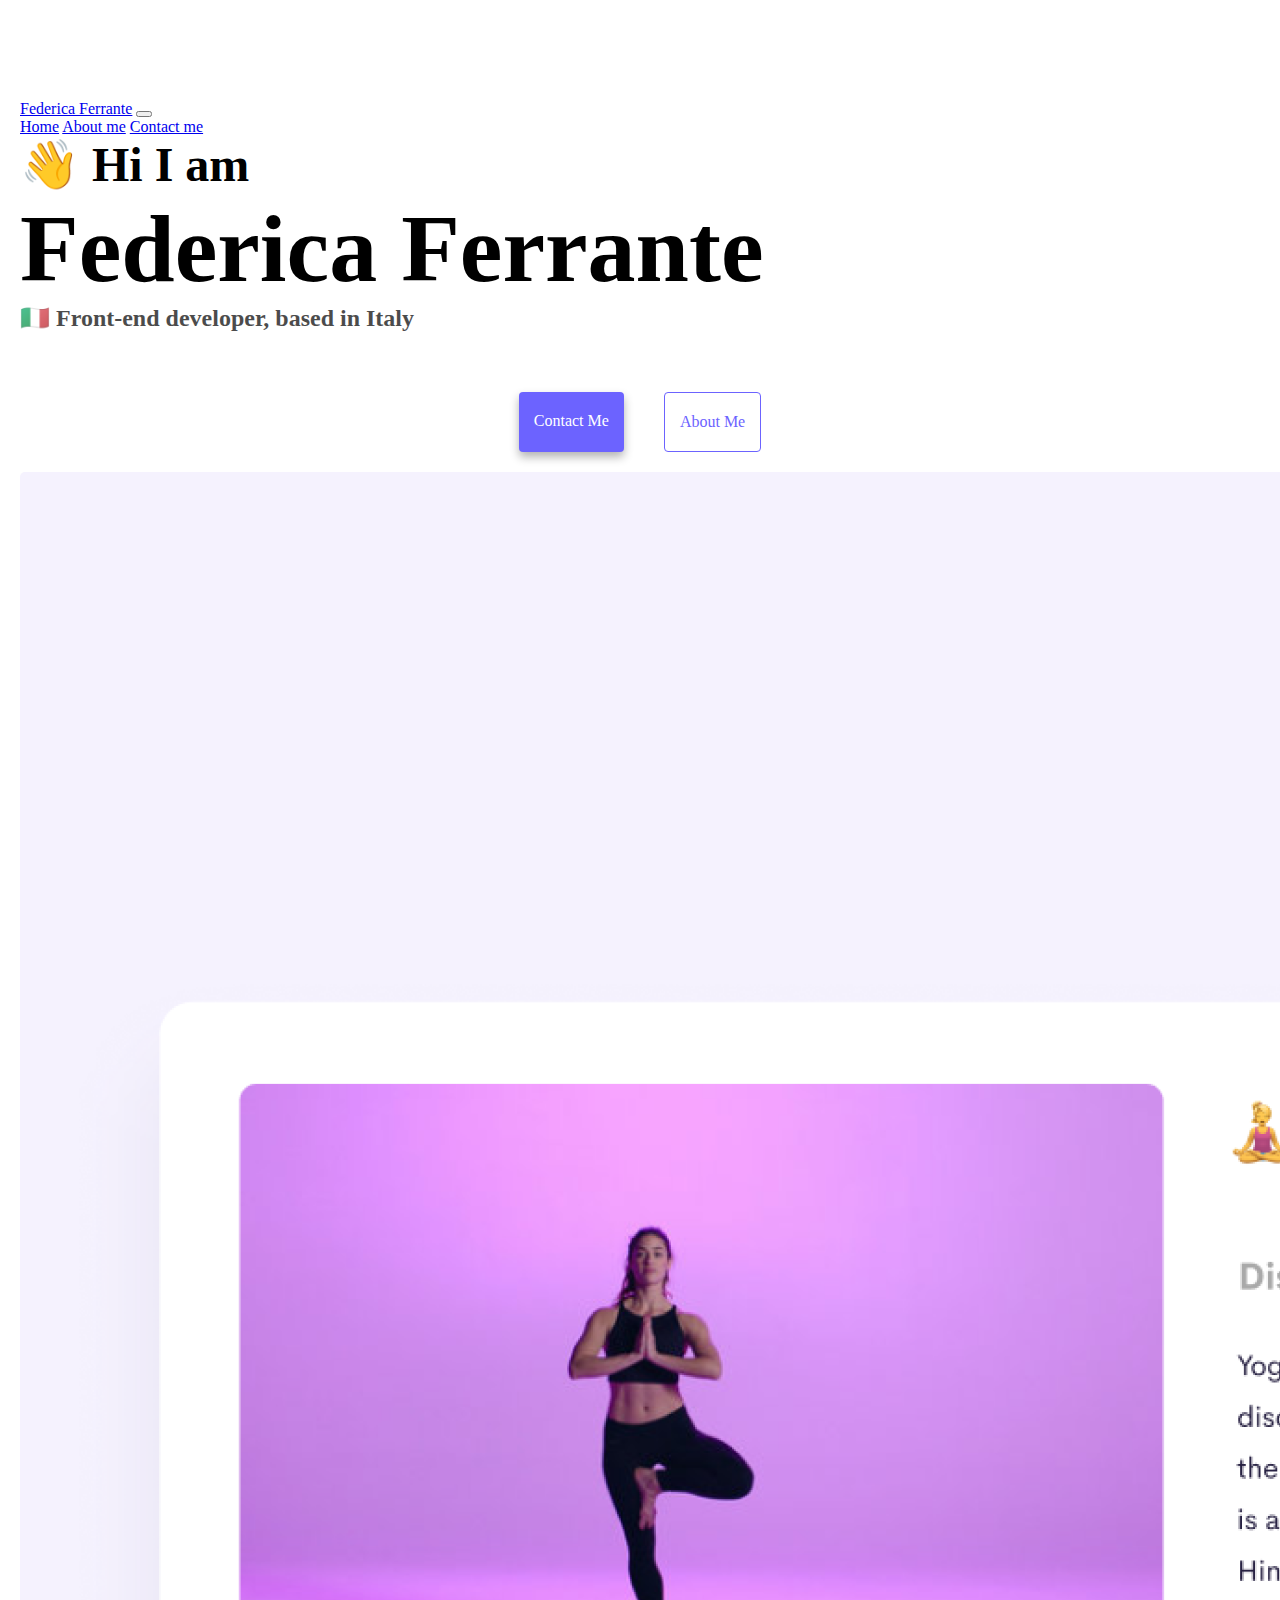
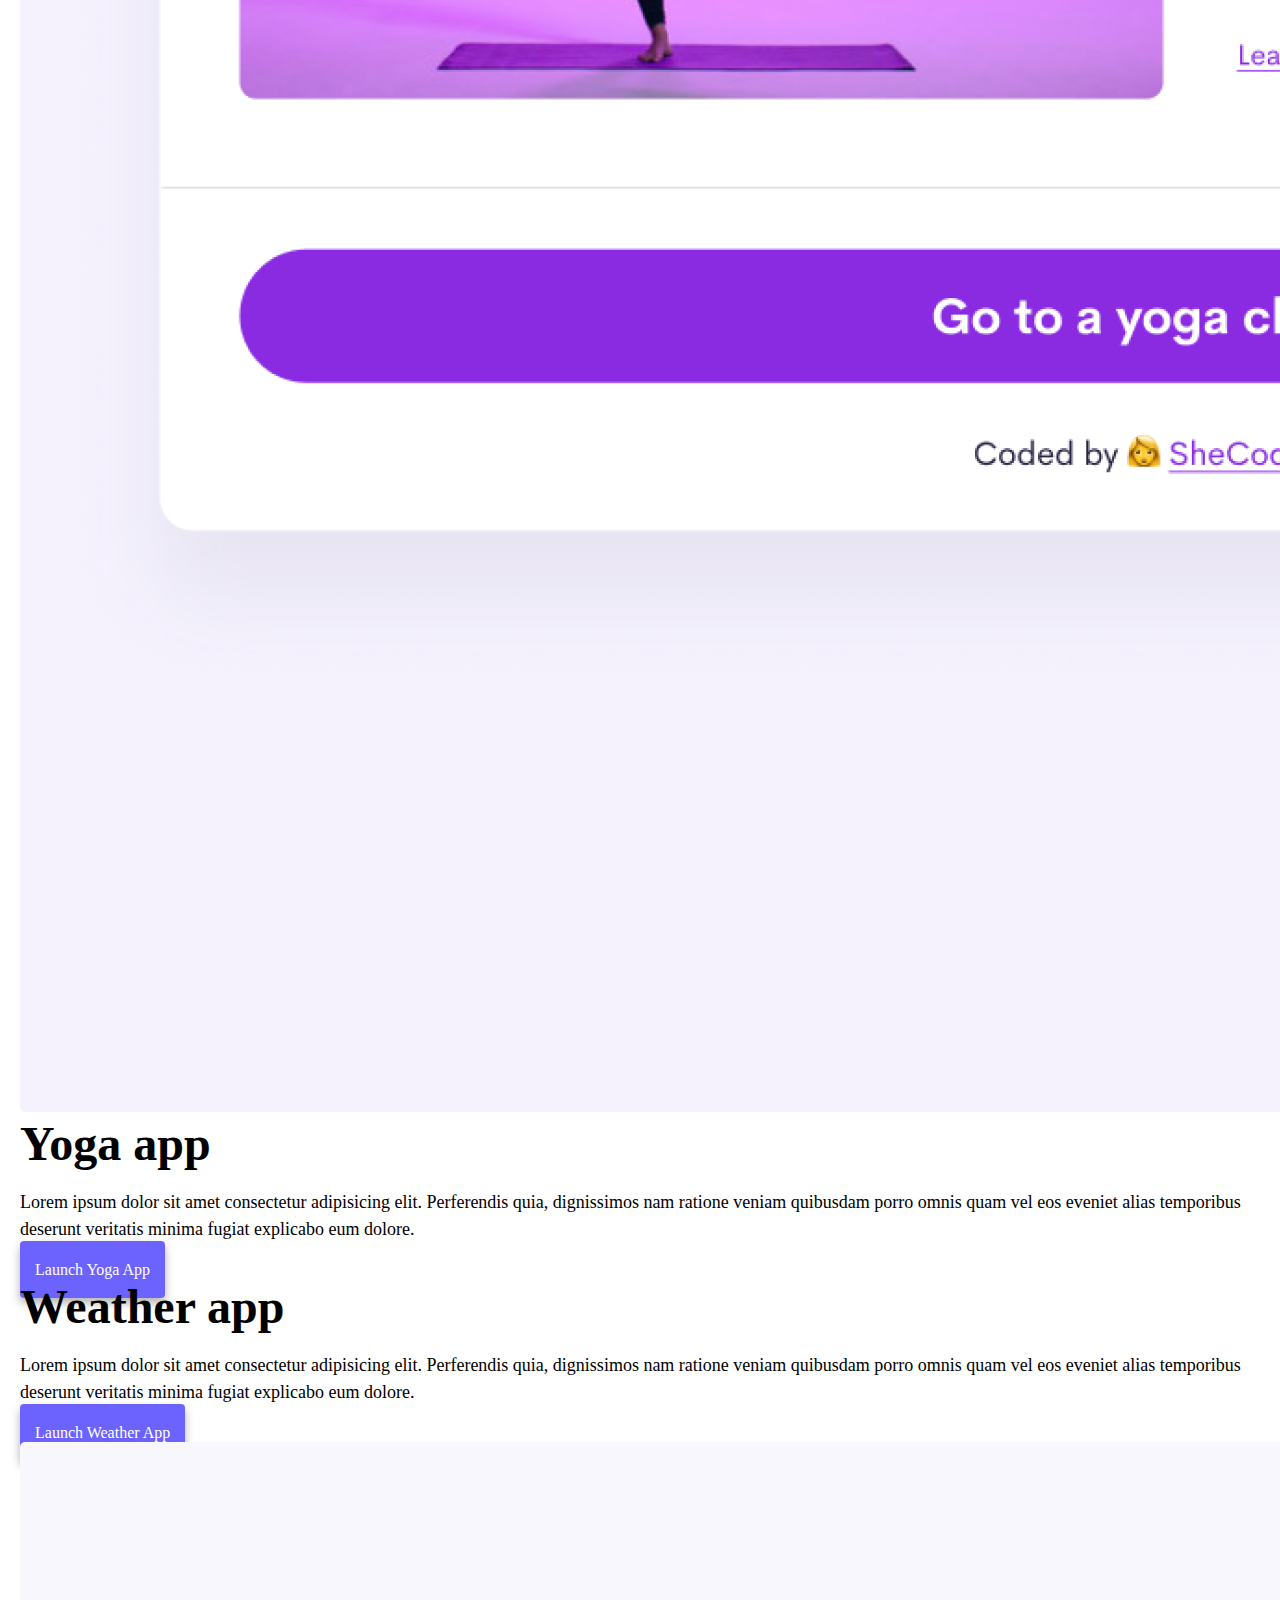
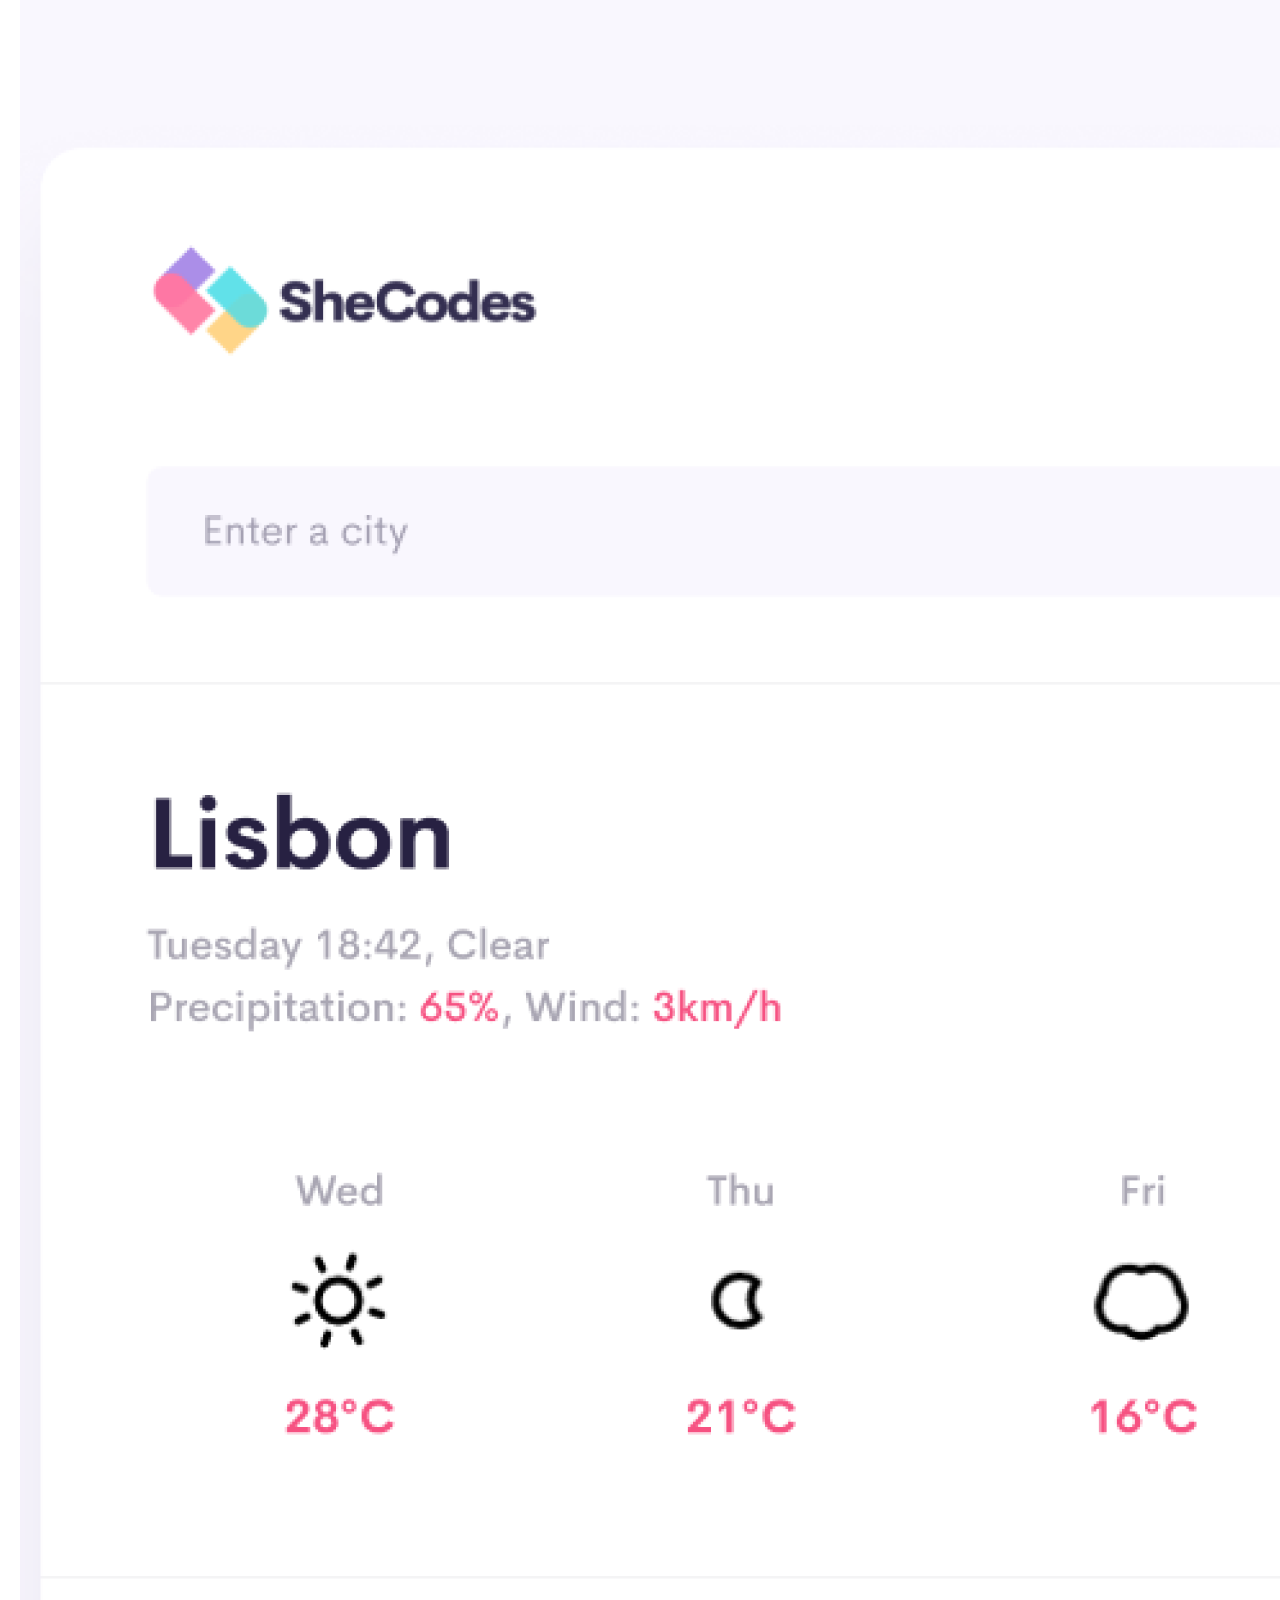
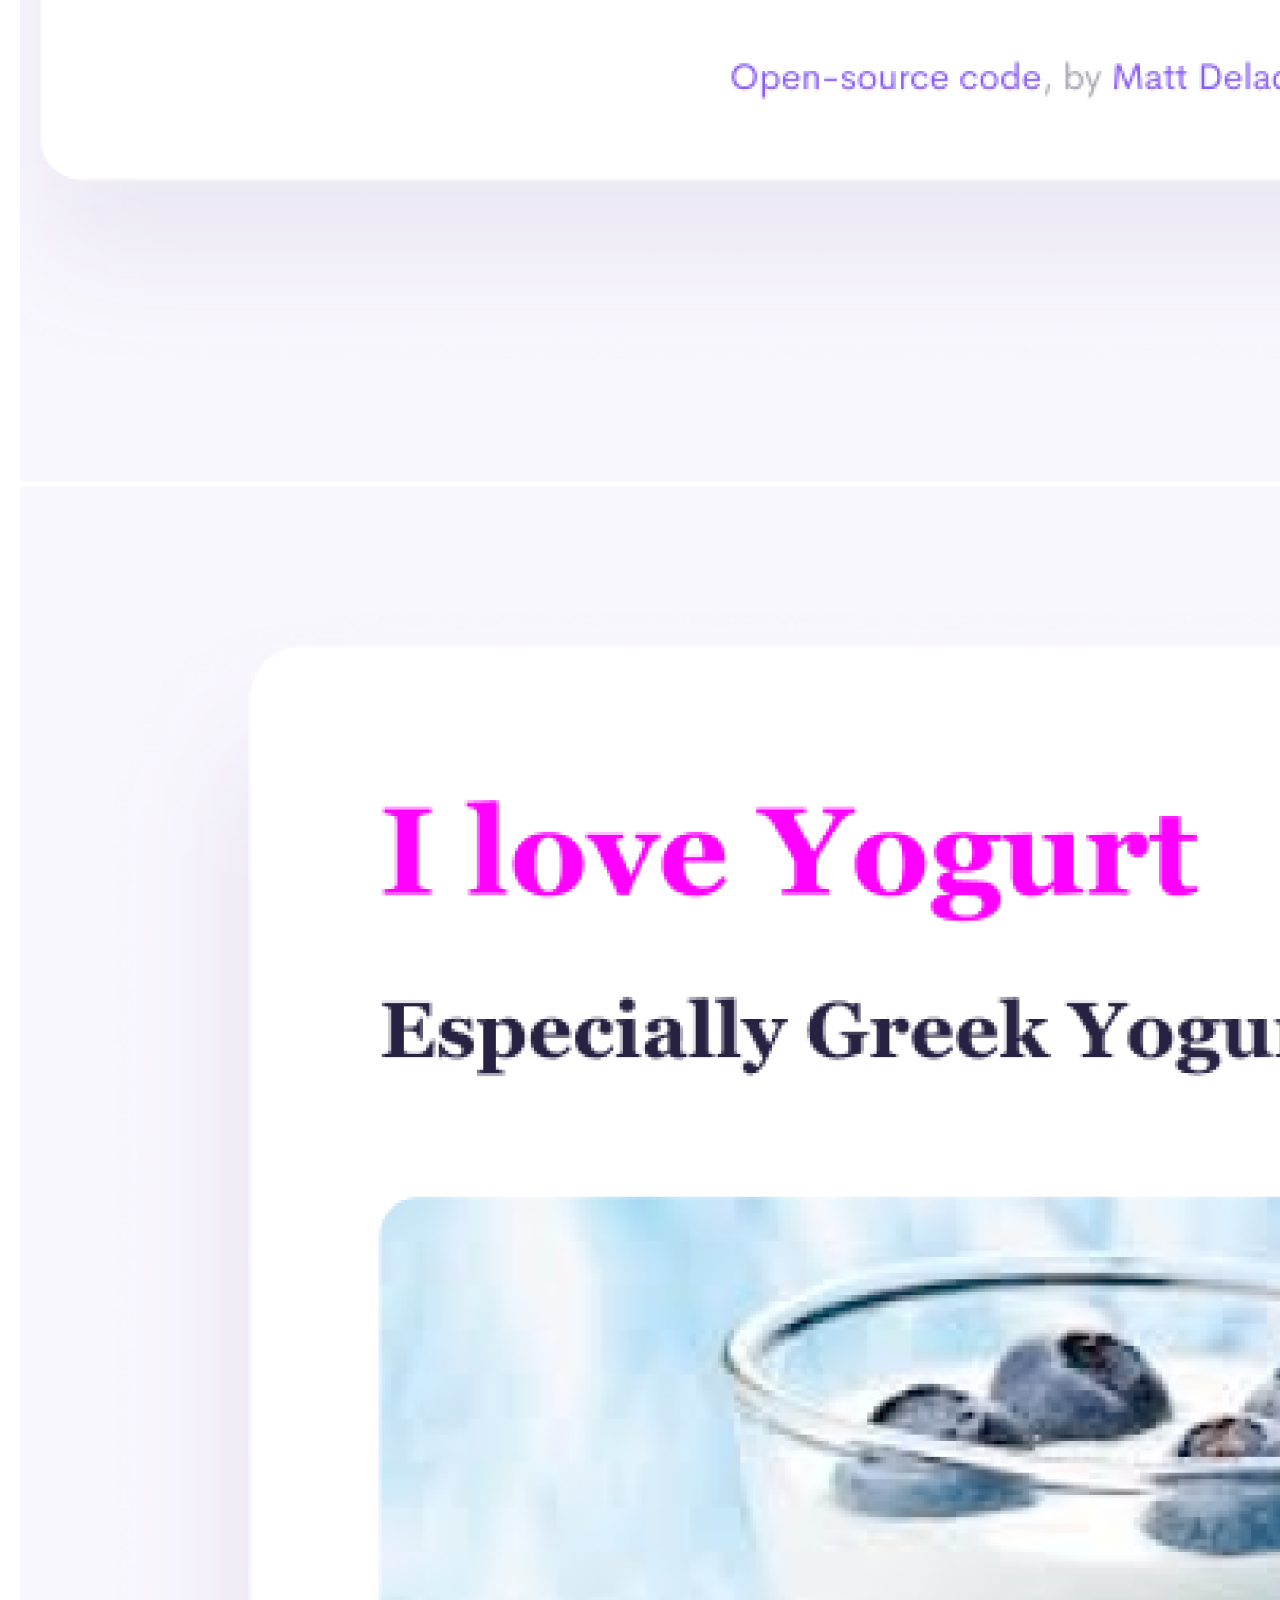
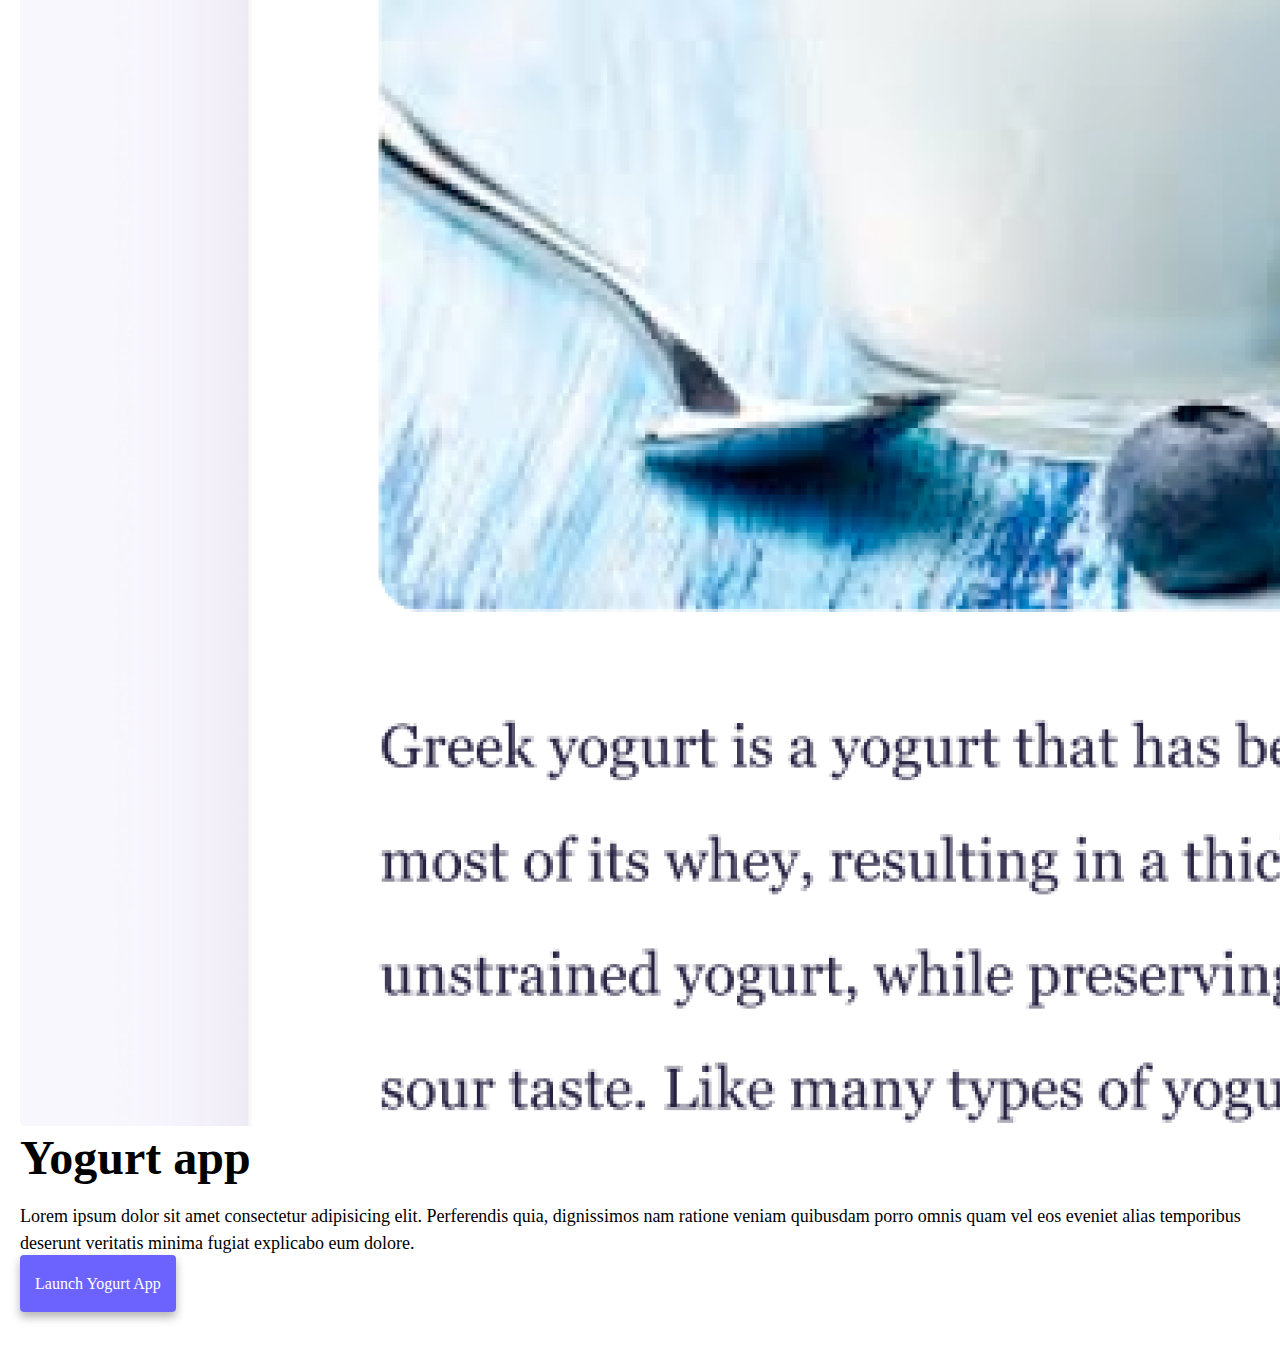
<file: index.html>
<!DOCTYPE html>
<html lang="en">
  <head>
    <meta charset="UTF-8" />
    <meta http-equiv="X-UA-Compatible" content="IE=edge" />
    <meta name="description" content="Federica Ferrante is a front-end developer based in Italy, check out her projects and contact her for job inquiries">
    <meta name="viewport" content="width=device-width, initial-scale=1.0" />
    <title>Front-end Developer - Federica Ferrante</title>
    <link
      href="https://cdn.jsdelivr.net/npm/bootstrap@5.3.0-alpha3/dist/css/bootstrap.min.css"
      rel="stylesheet"
      integrity="sha384-KK94CHFLLe+nY2dmCWGMq91rCGa5gtU4mk92HdvYe+M/SXH301p5ILy+dN9+nJOZ"
      crossorigin="anonymous"
    />
    <link rel="stylesheet" href="style.css" />
  </head>
  <body>
    <nav class="navbar fixed-top navbar-expand-lg bg-body-tertiary">
      <div class="container">
        <a class="navbar-brand" href="index.html" title="Homepage">Federica Ferrante</a>
        <button
          class="navbar-toggler"
          type="button"
          data-bs-toggle="collapse"
          data-bs-target="#navbarNavAltMarkup"
          aria-controls="navbarNavAltMarkup"
          aria-expanded="false"
          aria-label="Toggle navigation"
        >
          <span class="navbar-toggler-icon"></span>
        </button>
        <div class="collapse navbar-collapse" id="navbarNavAltMarkup">
          <div class="navbar-nav">
            <a class="nav-link active" aria-current="page" href="#">Home</a>
            <a class="nav-link" href="about.html" title="About Federica Ferrante">About me</a>
            <a class="nav-link" href="about.html#contact" title="Contact Federica Ferrante">Contact me</a>
          </div>
        </div>
      </div>
    </nav>
    <h2 class="text-center">👋 Hi I am</h2>
    <h1 class="text-center">Federica Ferrante</h1>
    <h3 class="text-center">🇮🇹 Front-end developer, based in Italy</h3>
    <div class="navigation-links mb-5">
      <a href="about.html#contact" class="contact-link" title="Contact Federica Ferrante">Contact me</a>
      <a href="about.html" class="about-link" title="About Federica Ferrante">About me</a>
    </div>
    <div class="container">
      <div class="row">
        <div class="col-sm-6">
          <img src="images/yoga.png" alt="Yoga project" class="img-fluid rounded d-none d-sm-block" />
        </div>
        <div class="col-sm-6">
          <h2 class="mb-3">
            Yoga app
          </h2>
          <p>
            Lorem ipsum dolor sit amet consectetur adipisicing elit. Perferendis
            quia, dignissimos nam ratione veniam quibusdam porro omnis quam vel
            eos eveniet alias temporibus deserunt veritatis minima fugiat
            explicabo eum dolore.
          </p>
          <div class="mt-5">
            <a href="#" class="primary-link project-link" title="Yoga Project">Launch Yoga App</a>
          </div>
        </div>
      </div>
      <div class="row mt-5">
        <div class="col-sm-6">
          <h2 class="mb-3">Weather app</h2>
          <p>
            Lorem ipsum dolor sit amet consectetur adipisicing elit. Perferendis
            quia, dignissimos nam ratione veniam quibusdam porro omnis quam vel
            eos eveniet alias temporibus deserunt veritatis minima fugiat
            explicabo eum dolore.
          </p>
          <div class="mb-5 mt-5">
            <a href="#" class="primary-link project-link" title="Weather project">Launch Weather App</a>
          </div>
        </div>
        <div class="col-sm-6">
          <img src="images/weather.png" alt="Weather project" class="img-fluid rounded d-none d-sm-block" />
        </div>
      </div>
      <div class="row mt-5">
        <div class="col-sm-6">
          <img src="images/yogurt.png" alt="Yogurt project" class="img-fluid rounded rounded d-none d-sm-block" />
        </div>
        <div class="col-sm-6">
          <h2 class="mb-3">Yogurt app</h2>
          <p>
            Lorem ipsum dolor sit amet consectetur adipisicing elit. Perferendis
            quia, dignissimos nam ratione veniam quibusdam porro omnis quam vel
            eos eveniet alias temporibus deserunt veritatis minima fugiat
            explicabo eum dolore.
          </p>
          <div class="mt-5">
            <a href="#" class="primary-link project-link" title="Yogurt project">Launch Yogurt App</a>
          </div>
        </div>
      </div>
    </div>
    <script
      src="https://cdn.jsdelivr.net/npm/bootstrap@5.3.0-alpha3/dist/js/bootstrap.bundle.min.js"
      integrity="sha384-ENjdO4Dr2bkBIFxQpeoTz1HIcje39Wm4jDKdf19U8gI4ddQ3GYNS7NTKfAdVQSZe"
      crossorigin="anonymous"
    ></script>
  </body>
</html>
</file>
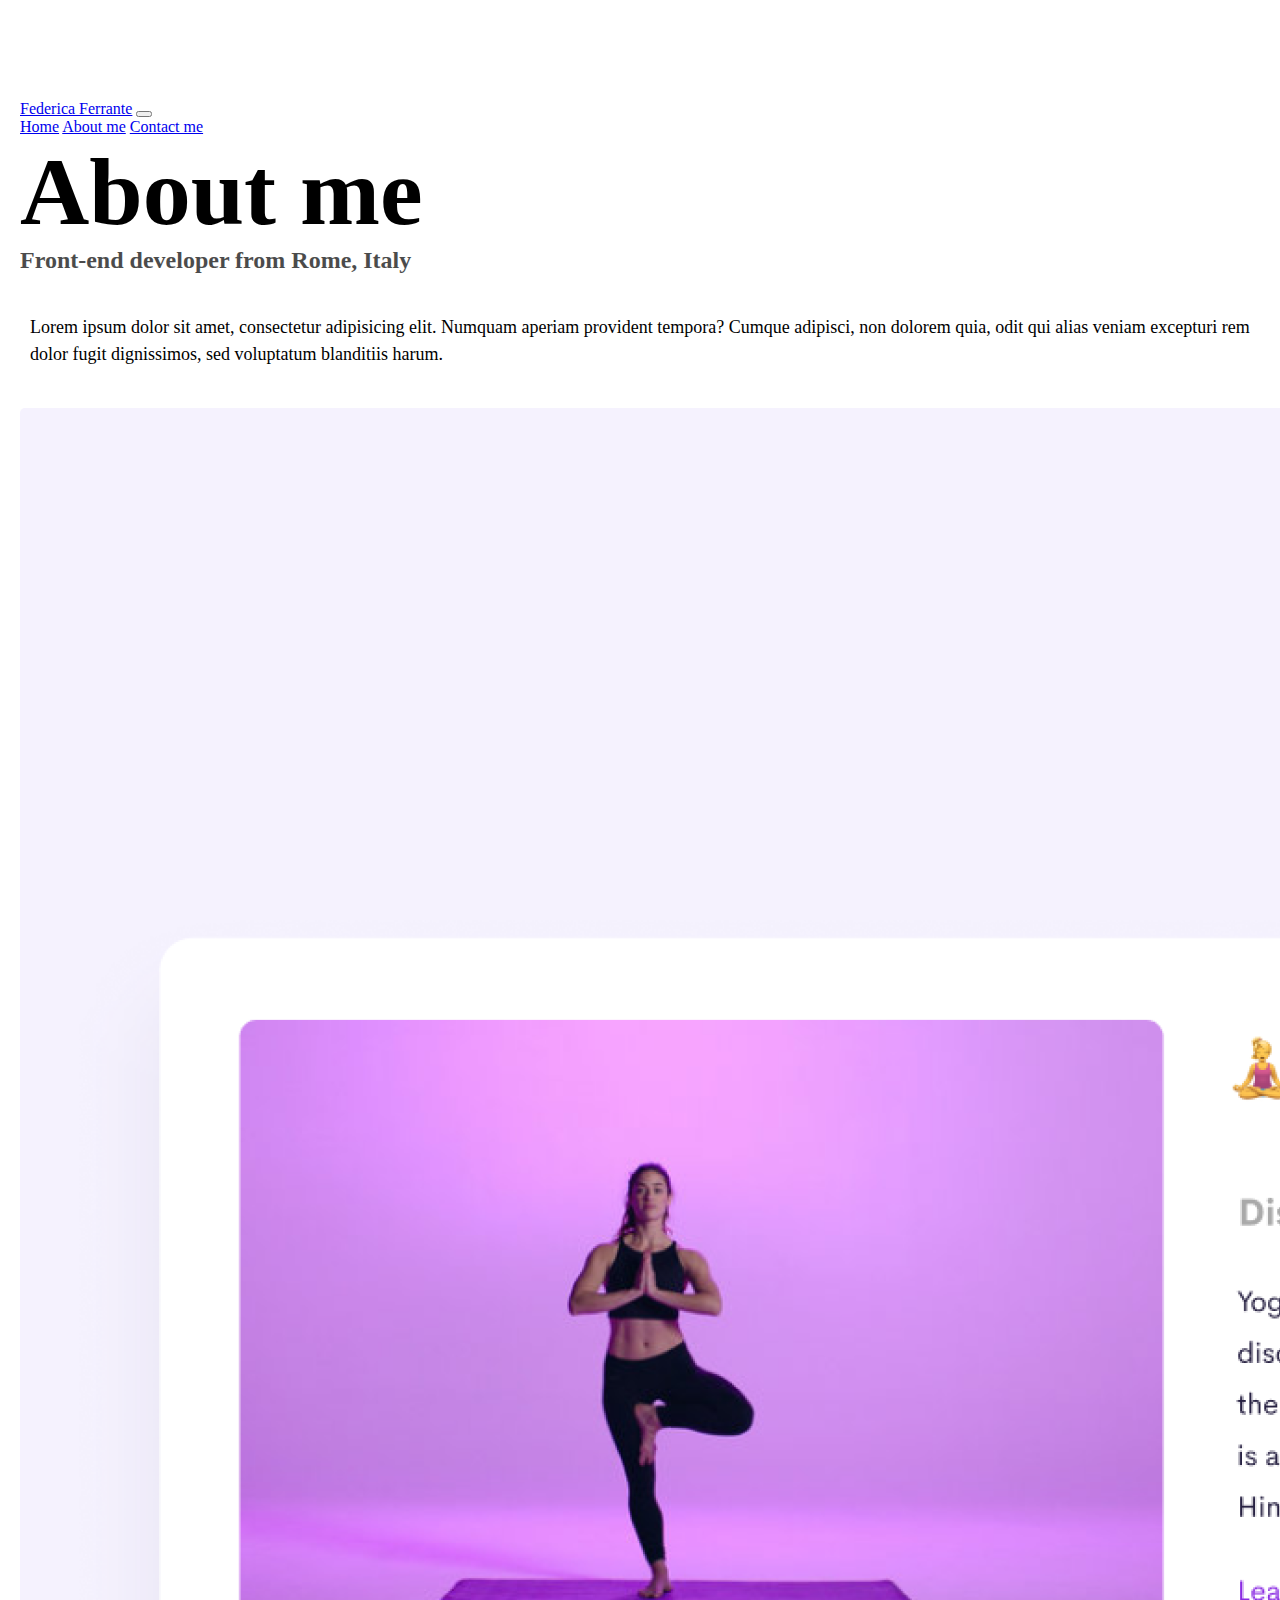
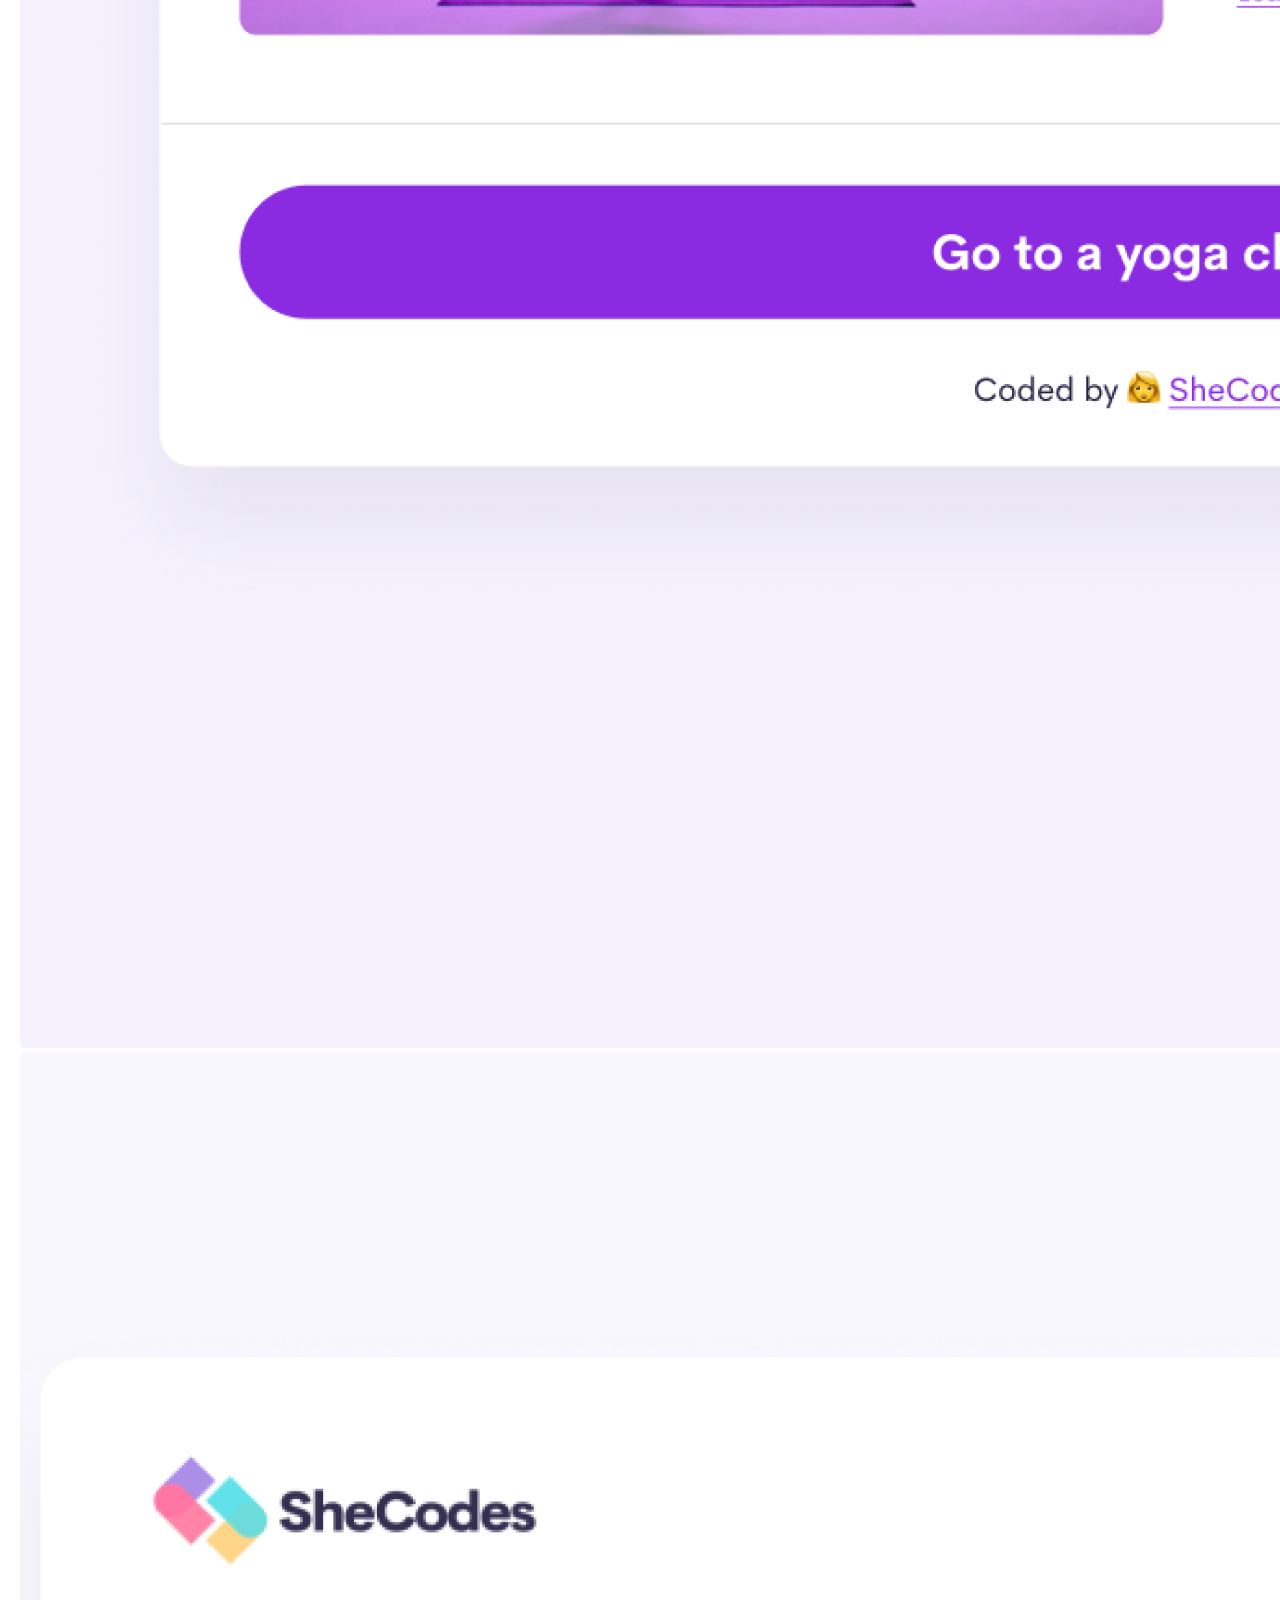
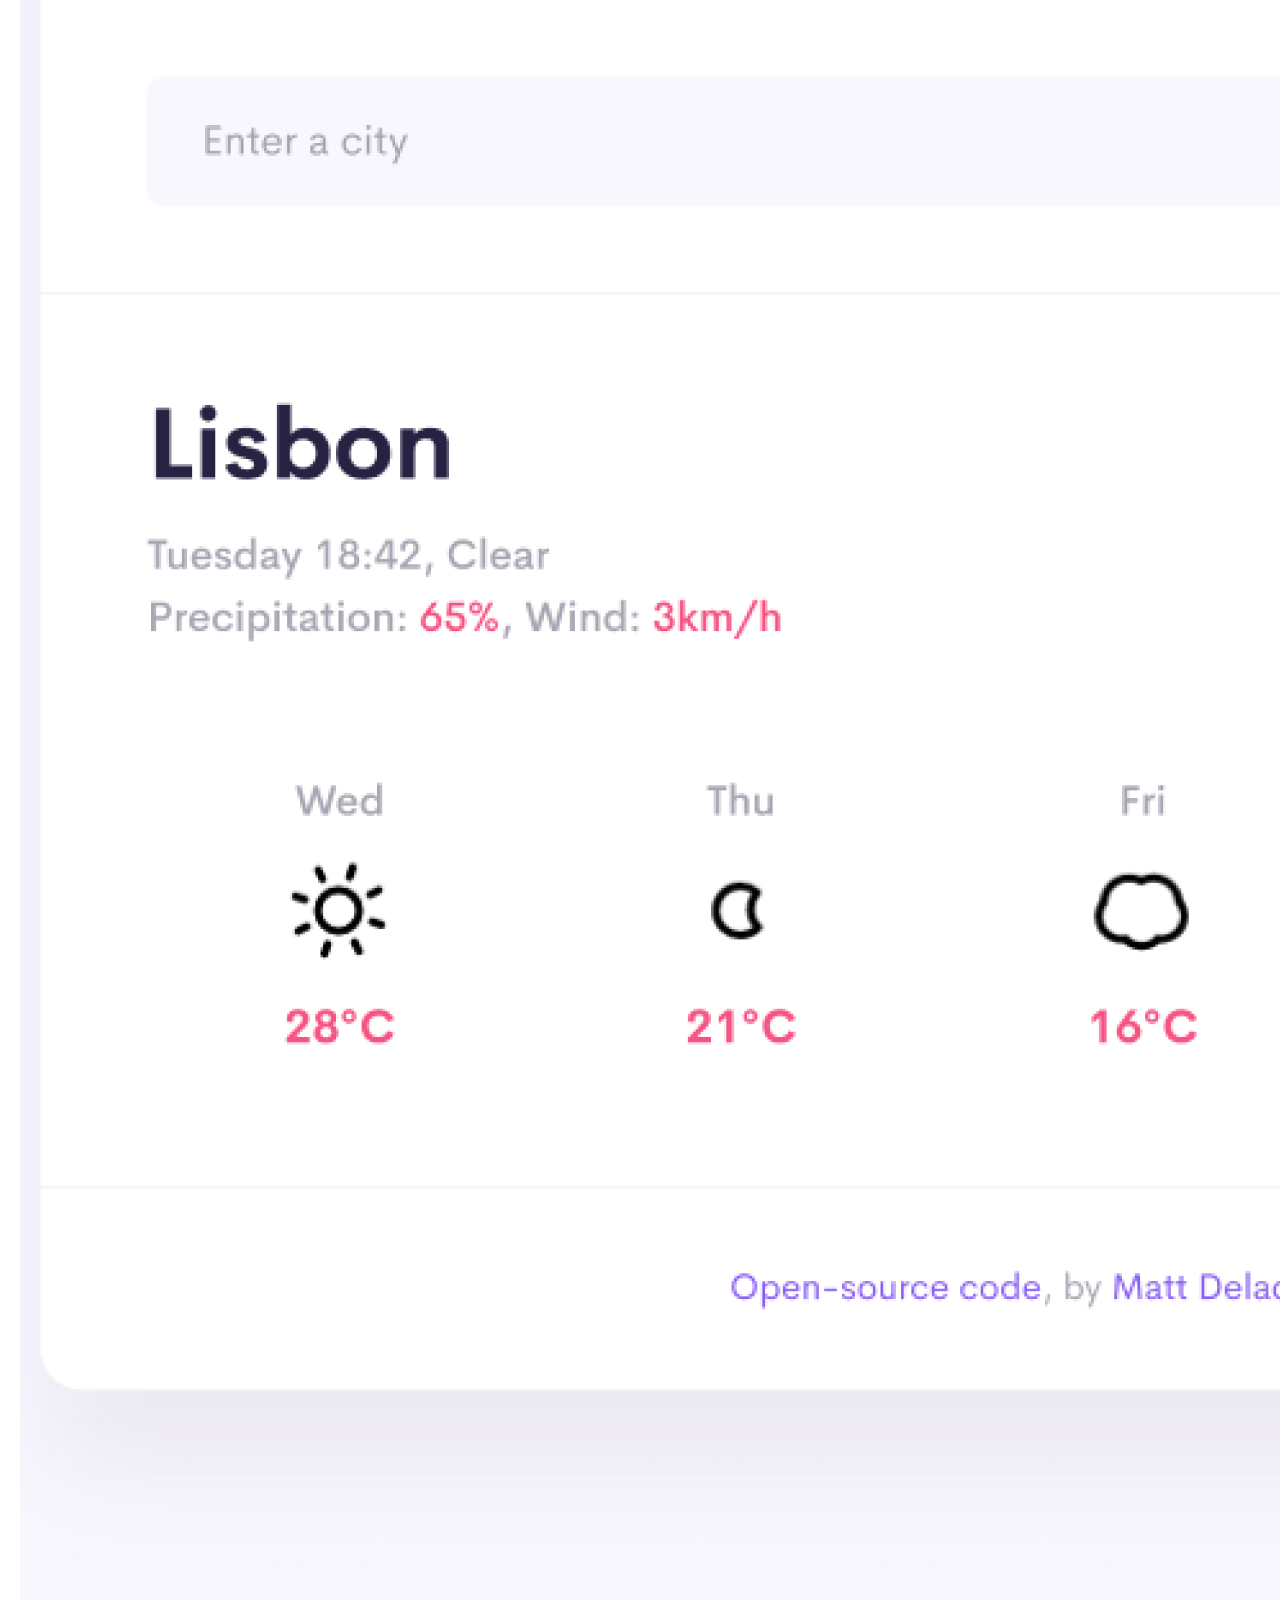
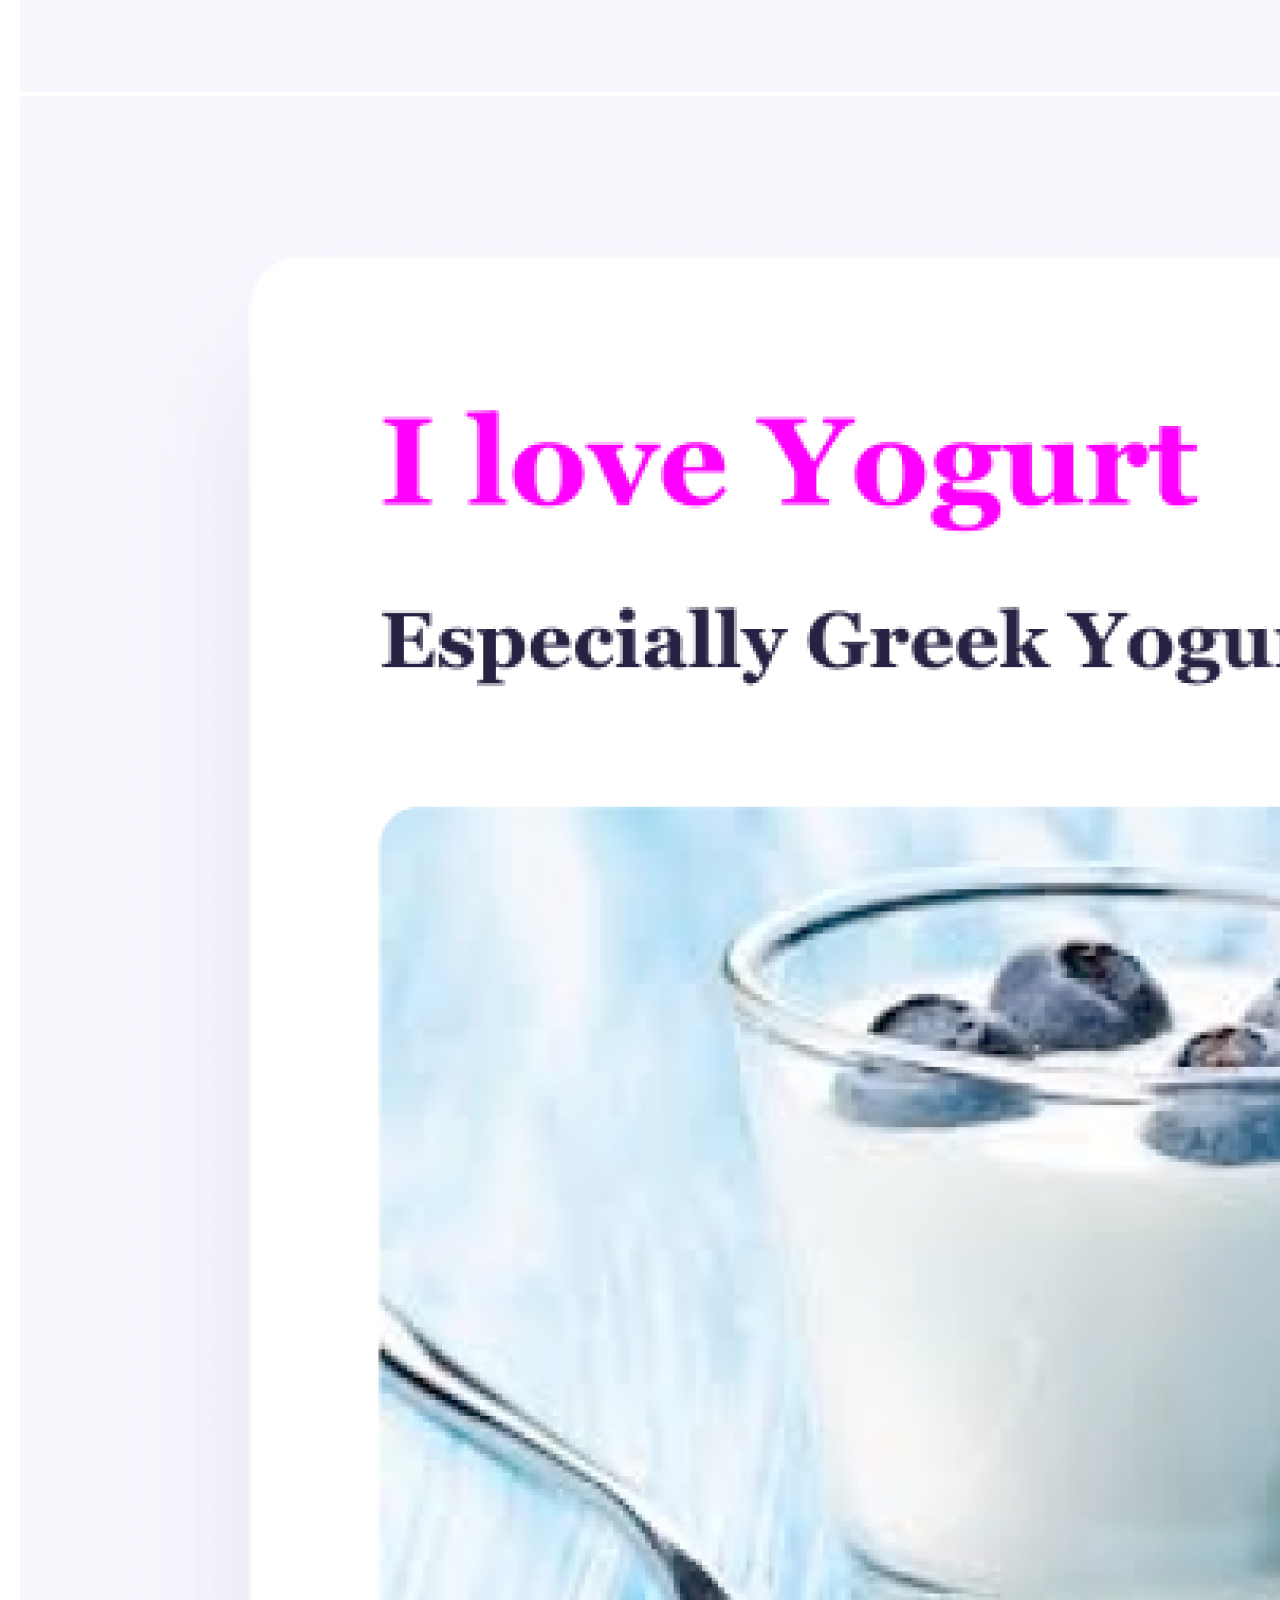
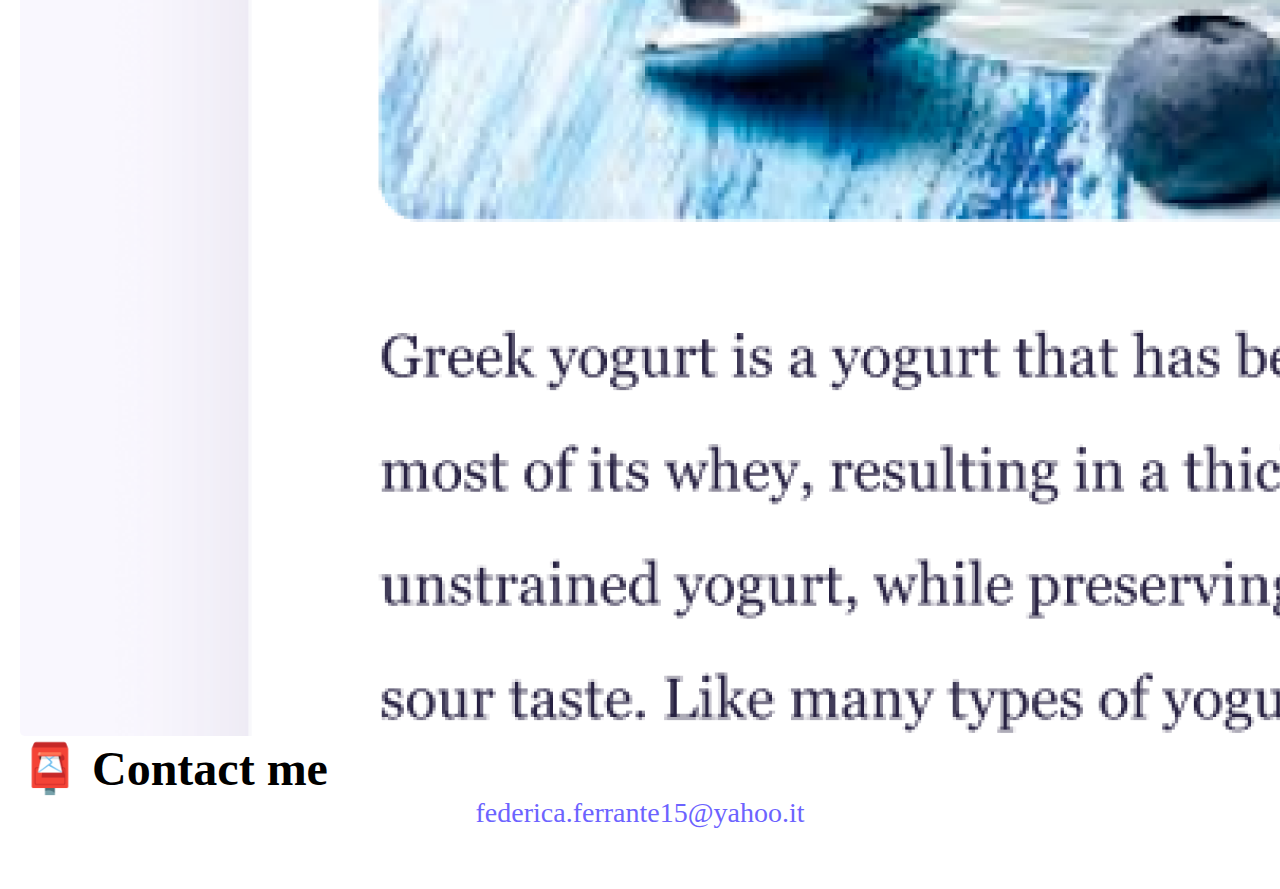
<file: about.html>
<!DOCTYPE html>
<html lang="en">
  <head>
    <meta charset="UTF-8" />
    <meta http-equiv="X-UA-Compatible" content="IE=edge" />
    <meta name="description" content="About Federica Ferrante, a front-end developer based in Italy">
    <meta name="viewport" content="width=device-width, initial-scale=1.0" />
    <title>About me - Federica Ferrante</title>
    <link
      href="https://cdn.jsdelivr.net/npm/bootstrap@5.3.0-alpha3/dist/css/bootstrap.min.css"
      rel="stylesheet"
      integrity="sha384-KK94CHFLLe+nY2dmCWGMq91rCGa5gtU4mk92HdvYe+M/SXH301p5ILy+dN9+nJOZ"
      crossorigin="anonymous"
    />
    <link rel="stylesheet" href="style.css" />
  </head>
  <body>
    <nav class="navbar fixed-top navbar-expand-lg bg-body-tertiary">
      <div class="container">
        <a class="navbar-brand" href="index.html">Federica Ferrante</a>
        <button
          class="navbar-toggler"
          type="button"
          data-bs-toggle="collapse"
          data-bs-target="#navbarNavAltMarkup"
          aria-controls="navbarNavAltMarkup"
          aria-expanded="false"
          aria-label="Toggle navigation"
        >
          <span class="navbar-toggler-icon"></span>
        </button>
        <div class="collapse navbar-collapse" id="navbarNavAltMarkup">
          <div class="navbar-nav">
            <a class="nav-link active" aria-current="page" href="index.html"
              >Home</a
            >
            <a class="nav-link" href="about.html">About me</a>
            <a class="nav-link" href="about.html#contact">Contact me</a>
          </div>
        </div>
      </div>
    </nav>
    <h1 class="text-center">About me</h1>
    <h3 class="text-center">Front-end developer from Rome, Italy</h3>
    <div class="about-paragraphs text-center">
      <p>
        Lorem ipsum dolor sit amet, consectetur adipisicing elit. Numquam
        aperiam provident tempora? Cumque adipisci, non dolorem quia, odit qui
        alias veniam excepturi rem dolor fugit dignissimos, sed voluptatum
        blanditiis harum.
      </p>
    </div>
    <div class="container">
      <div class="row">
        <div class="col-sm-4">
          <img src="images/yoga.png" alt="Yoga project" class="img-fluid p-2 shadow rounded" />
        </div>
        <div class="col-sm-4">
          <img src="images/weather.png" alt="Weather project" class="img-fluid p-2 shadow rounded" />
        </div>
        <div class="col-sm-4">
          <img src="images/yogurt.png" alt="Yogurt project" class="img-fluid p-2 shadow rounded" />
        </div>
      </div>
    </div>
    <div id="contact" class="mt-5">
      <h2 class="text-center">📮 Contact me</h2>
      <a href="mailto:federica.ferrante15@yahoo.it" title="contact Federica Ferrante by email" class="email-link">
        federica.ferrante15@yahoo.it
      </a>
    </div>
    <script
      src="https://cdn.jsdelivr.net/npm/bootstrap@5.3.0-alpha3/dist/js/bootstrap.bundle.min.js"
      integrity="sha384-ENjdO4Dr2bkBIFxQpeoTz1HIcje39Wm4jDKdf19U8gI4ddQ3GYNS7NTKfAdVQSZe"
      crossorigin="anonymous"
    ></script>
  </body>
</html>
</file>
<file: style.css>
:root {
    --primary-color: #6c63ff;
    --secondary-color: #f5f2fe;
    --box-shadow: 0 5px 10px rgba(0, 0, 0, 0.3);
  }
  
  body {
    margin: 60px 20px;
    margin-top: 100px;
    max-width: 100%;
  }
  
  h1,
  h2,
  h3 {
    margin: 0;
  }
  
  h1 {
    font-size: 96px;
  }
  
  h2 {
    font-size: 48px;
  }
  
  h3 {
    font-size: 24px;
    opacity: 0.7;
  }
  
  p {
    border-radius: 4px;
    font-size: 18px;
    line-height: 1.5;
    text-align: left;
  }
  
  .navigation-links {
    display: flex;
    margin-top: 40px;
    justify-content: center;
  }
  
  .navigation-links a {
    margin: 20px;
    border-radius: 4px;
    padding: 20px 15px;
    text-decoration: none;
    text-transform: capitalize;
  }
  
  .contact-link {
    background: var(--primary-color);
    box-shadow: var(--box-shadow);
    color: white;
  }
  
  .about-link {
    color: var(--primary-color);
    border: 1px solid var(--primary-color);
  }
  
  .primary-link {
    border-radius: 4px;
    padding: 20px 15px;
    text-decoration: none;
    text-transform: capitalize;
    background: var(--primary-color);
    box-shadow: var(--box-shadow);
    color: white;
  }
  
  .homepage-link {
    color: var(--primary-color);
    text-align: center;
    display: block;
  }
  
  .about-paragraphs {
    display: flex;
    margin: 30px 0;
  }
  
  .about-paragraphs p {
    margin: 10px;
  }
  
  .email-link {
    display: flex;
    justify-content: center;
    color: var(--primary-color);
    font-size: 28px;
    text-decoration: none;
  }
  
  .email-link:hover {
    text-decoration: underline;
  }
  
  img {
    border-radius: 5px;
  }

  @media (max-width: 576px){
    h1 {
      font-size: 48px;
      line-height: 1.5;
    }
    h2 {
      font-size: 32px;
      text-align: center;
    }
    p {
      text-align: center;
    }
    .project-link {
      display: block;
      text-align: center;
      margin: 0 20px;
    }
  }
</file>
